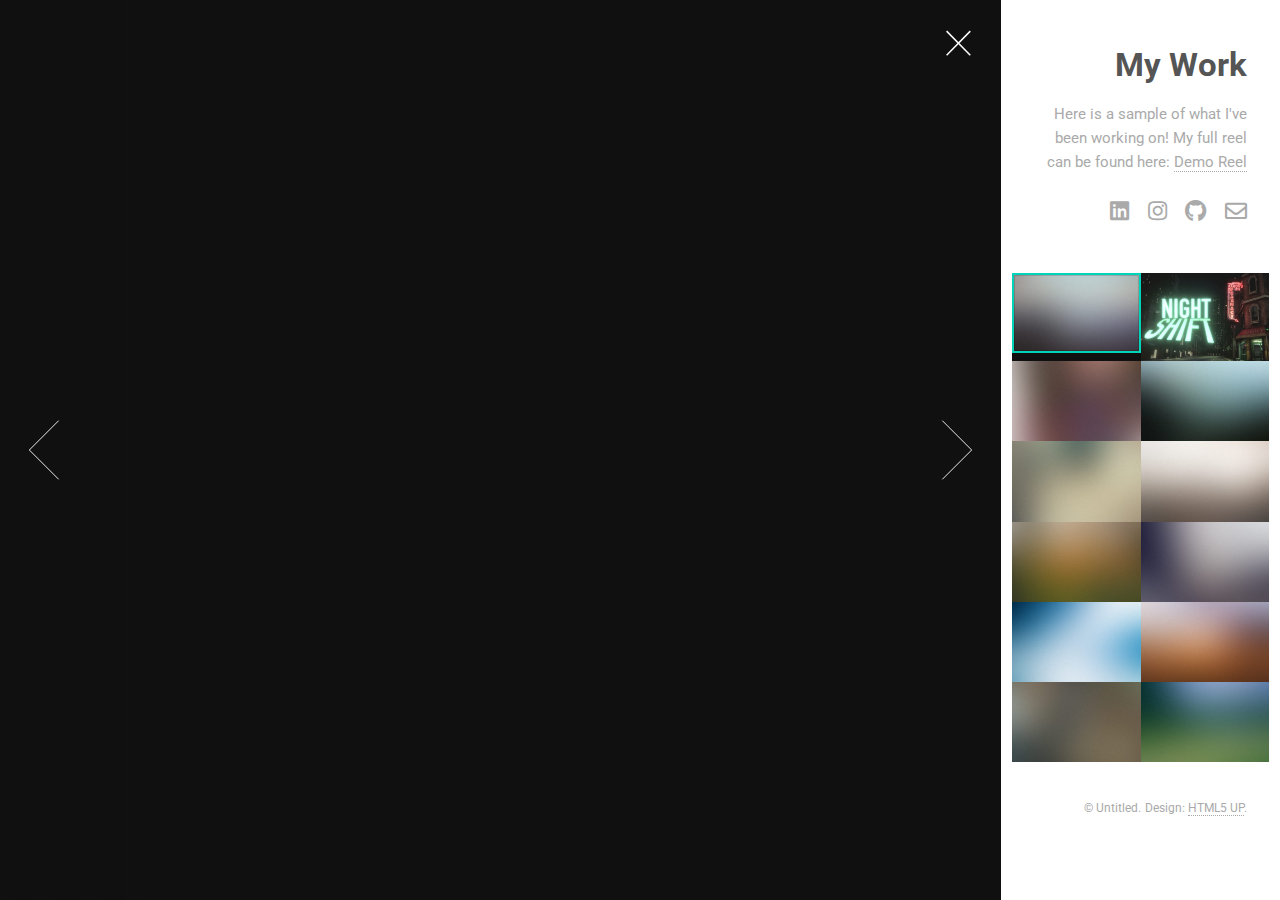
<file: index.html>
<!DOCTYPE HTML>
<!--
	Lens by HTML5 UP
	html5up.net | @ajlkn
	Free for personal and commercial use under the CCA 3.0 license (html5up.net/license)
-->
<html>
	<head>
		<title>Jaysen Duckworth Lighting Artist</title>
		<meta charset="utf-8" />
		<meta name="viewport" content="width=device-width, initial-scale=1, user-scalable=no" />
		<link rel="stylesheet" href="assets/css/main.css" />
		<noscript><link rel="stylesheet" href="assets/css/noscript.css" /></noscript>
	</head>
	<body class="is-preload-0 is-preload-1 is-preload-2">

		<!-- Main -->
			<div id="main">

				<!-- Header -->
					<header id="header">
						<h1>My Work</h1>
						<p>Here is a sample of what I've been working on! My full reel can be found here: <a href="https://vimeo.com/1047268372">Demo Reel</a></p>
						<ul class="icons">
						    <li><a href="#" class="icon brands fa-linkedin social-icon" data-url="https://www.linkedin.com/in/jaysenduckworth/"><span class="label">LinkedIn</span></a></li>
						    <li><a href="#" class="icon brands fa-instagram social-icon" data-url="https://www.instagram.com/jrduckworth"><span class="label">Instagram</span></a></li>
						    <li><a href="#" class="icon brands fa-github social-icon" data-url="https://github.com/duckwjay000"><span class="label">Github</span></a></li>
						    <li><a href="#" class="icon fa-envelope social-icon" data-url="mailto:jaysen.duckworth@gmail.com"><span class="label">Email</span></a></li>
						</ul>
					</header>

				<!-- Thumbnail -->
					<section id="thumbnails">
						<article>
							<a class="thumbnail" href="images/fulls/01.jpg" data-position="left center"><img src="images/thumbs/01.jpg" alt="" /></a>
							<h2>Diam tempus accumsan</h2>
							<p>Lorem ipsum dolor sit amet, consectetur adipiscing elit.</p>
						</article>
						<article>
							<a class="thumbnail" href="images/fulls/nightshift.png"><img src="images/thumbs/cropped-nightshift.png" alt="" /></a>
							<h2>Night Shift</h2>
							<p>A sophomore student film that I did lighting for. Done using Unreal Engine 5.</p>
						</article>
						<article>
							<a class="thumbnail" href="images/fulls/03.jpg" data-position="top center"><img src="images/thumbs/03.jpg" alt="" /></a>
							<h2>Nec accumsan enim felis</h2>
							<p>Maecenas eleifend tellus ut turpis eleifend, vitae pretium faucibus.</p>
						</article>
						<article>
							<a class="thumbnail" href="images/fulls/04.jpg"><img src="images/thumbs/04.jpg" alt="" /></a>
							<h2>Donec maximus nisi eget</h2>
							<p>Tristique in nulla vel congue. Sed sociis natoque parturient nascetur.</p>
						</article>
						<article>
							<a class="thumbnail" href="images/fulls/05.jpg" data-position="top center"><img src="images/thumbs/05.jpg" alt="" /></a>
							<h2>Nullam vitae nunc vulputate</h2>
							<p>In pellentesque cursus velit id posuere. Donec vehicula nulla.</p>
						</article>
						<article>
							<a class="thumbnail" href="images/fulls/06.jpg"><img src="images/thumbs/06.jpg" alt="" /></a>
							<h2>Phasellus magna faucibus</h2>
							<p>Nulla dignissim libero maximus tellus varius dictum ut posuere magna.</p>
						</article>
						<article>
							<a class="thumbnail" href="images/fulls/07.jpg"><img src="images/thumbs/07.jpg" alt="" /></a>
							<h2>Proin quis mauris</h2>
							<p>Etiam ultricies, lorem quis efficitur porttitor, facilisis ante orci urna.</p>
						</article>
						<article>
							<a class="thumbnail" href="images/fulls/08.jpg"><img src="images/thumbs/08.jpg" alt="" /></a>
							<h2>Gravida quis varius enim</h2>
							<p>Nunc egestas congue lorem. Nullam dictum placerat ex sapien tortor mattis.</p>
						</article>
						<article>
							<a class="thumbnail" href="images/fulls/09.jpg"><img src="images/thumbs/09.jpg" alt="" /></a>
							<h2>Morbi eget vitae adipiscing</h2>
							<p>In quis vulputate dui. Maecenas metus elit, dictum praesent lacinia lacus.</p>
						</article>
						<article>
							<a class="thumbnail" href="images/fulls/10.jpg"><img src="images/thumbs/10.jpg" alt="" /></a>
							<h2>Habitant tristique senectus</h2>
							<p>Vestibulum ante ipsum primis in faucibus orci luctus ac tincidunt dolor.</p>
						</article>
						<article>
							<a class="thumbnail" href="images/fulls/11.jpg"><img src="images/thumbs/11.jpg" alt="" /></a>
							<h2>Pharetra ex non faucibus</h2>
							<p>Ut sed magna euismod leo laoreet congue. Fusce congue enim ultricies.</p>
						</article>
						<article>
							<a class="thumbnail" href="images/fulls/12.jpg"><img src="images/thumbs/12.jpg" alt="" /></a>
							<h2>Mattis lorem sodales</h2>
							<p>Feugiat auctor leo massa, nec vestibulum nisl erat faucibus, rutrum nulla.</p>
						</article>
					</section>

				<!-- Footer -->
					<footer id="footer">
						<ul class="copyright">
							<li>&copy; Untitled.</li><li>Design: <a href="http://html5up.net">HTML5 UP</a>.</li>
						</ul>
					</footer>

			</div>

		<!-- Scripts -->
			<script src="assets/js/jquery.min.js"></script>
			<script src="assets/js/browser.min.js"></script>
			<script src="assets/js/breakpoints.min.js"></script>
			<script src="assets/js/main.js"></script>

	</body>
</html>
</file>
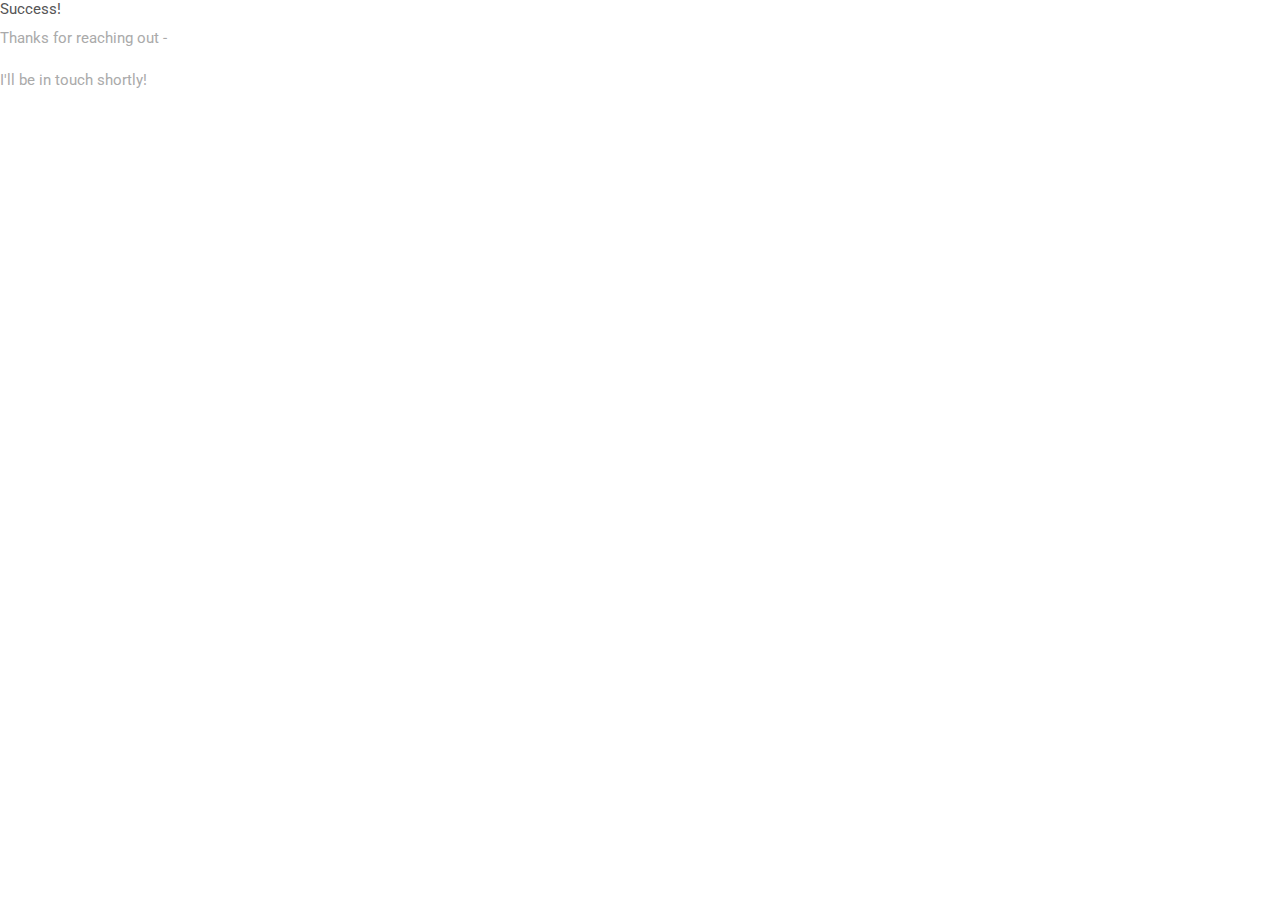
<file: redirect.html>
<html>
	<head>
		<title>Jaysen Duckworth</title>
		<meta charset="utf-8" />
		<meta name="viewport" content="width=device-width, initial-scale=1, user-scalable=no" />
		<link rel="stylesheet" href="assets/css/main.css" />
		<noscript><link rel="stylesheet" href="assets/css/noscript.css" /></noscript>
	</head>
    <body class="is-preload">
            <div class="content">
                <div class="inner">
                    <h1>Success!</h1>
                    <p>Thanks for reaching out -</p>
                    <p> I'll be in touch shortly!</p> 
                </div>
            </div>
    </body>
</html>
</file>
<file: assets/css/noscript.css>
/*
	Lens by HTML5 UP
	html5up.net | @ajlkn
	Free for personal and commercial use under the CCA 3.0 license (html5up.net/license)
*/

/* Main */

	#main {
		opacity: 1 !important;
		right: 0 !important;
	}

	body:before {
		content: 'Javascript is disabled :(';
		display: block;
		position: absolute;
		top: 50%;
		width: calc(100% - 22.5em * 0.333333333);
		height: 4em;
		margin-top: -2em;
		color: #282828;
		cursor: default;
		font-size: 3em;
		line-height: 4em;
		text-align: center;
		white-space: nowrap;
		left: 0;
	}
</file>
<file: assets/css/main.css>
@import url(fontawesome-all.min.css);
@import url("https://fonts.googleapis.com/css?family=Roboto:400,700");

/*
	Lens by HTML5 UP
	html5up.net | @ajlkn
	Free for personal and commercial use under the CCA 3.0 license (html5up.net/license)
*/

html, body, div, span, applet, object,
iframe, h1, h2, h3, h4, h5, h6, p, blockquote,
pre, a, abbr, acronym, address, big, cite,
code, del, dfn, em, img, ins, kbd, q, s, samp,
small, strike, strong, sub, sup, tt, var, b,
u, i, center, dl, dt, dd, ol, ul, li, fieldset,
form, label, legend, table, caption, tbody,
tfoot, thead, tr, th, td, article, aside,
canvas, details, embed, figure, figcaption,
footer, header, hgroup, menu, nav, output, ruby,
section, summary, time, mark, audio, video {
	margin: 0;
	padding: 0;
	border: 0;
	font-size: 100%;
	font: inherit;
	vertical-align: baseline;}

article, aside, details, figcaption, figure,
footer, header, hgroup, menu, nav, section {
	display: block;}

body {
	line-height: 1;
}

ol, ul {
	list-style: none;
}

blockquote, q {
	quotes: none;
}

	blockquote:before, blockquote:after, q:before, q:after {
		content: '';
		content: none;
	}

table {
	border-collapse: collapse;
	border-spacing: 0;
}

body {
	-webkit-text-size-adjust: none;
}

mark {
	background-color: transparent;
	color: inherit;
}

input::-moz-focus-inner {
	border: 0;
	padding: 0;
}

input, select, textarea {
	-moz-appearance: none;
	-webkit-appearance: none;
	-ms-appearance: none;
	appearance: none;
}

/* Basic */

	/*
			@-ms-viewport {
				width: device-width;
			}
		*/

	@media screen and (max-width: 480px) {

		html, body {
			min-width: 320px;
		}

	}

	body.is-preload-0 *, body.is-preload-0 *:before, body.is-preload-0 *:after {
		-moz-animation: none !important;
		-webkit-animation: none !important;
		-ms-animation: none !important;
		animation: none !important;
		-moz-transition: none !important;
		-webkit-transition: none !important;
		-ms-transition: none !important;
		transition: none !important;
	}

	html {
		box-sizing: border-box;
	}

	*, *:before, *:after {
		box-sizing: inherit;
	}

	html, body {
		background-color: #101010;
		overflow: hidden;
	}

/* Type */

	html {
		font-size: 16pt;
	}

		@media screen and (max-width: 1680px) {

			html {
				font-size: 12pt;
			}

		}

		@media screen and (max-width: 1280px) {

			html {
				font-size: 11pt;
			}

		}

	body {
		background-color: #fff;
		color: #aaa;
	}

	body, input, select, textarea {
		font-family: "Roboto", Helvetica, sans-serif;
		font-weight: 400;
		line-height: 1.65;
		font-size: 1em;
		color: #aaa;
	}

	a {
		-moz-transition: color 0.25s ease, border-bottom-color 0.25s ease;
		-webkit-transition: color 0.25s ease, border-bottom-color 0.25s ease;
		-ms-transition: color 0.25s ease, border-bottom-color 0.25s ease;
		transition: color 0.25s ease, border-bottom-color 0.25s ease;
		border-bottom: dotted 1px;
		color: inherit;
		text-decoration: none;
	}

		a:hover {
			border-bottom-color: transparent;
			color: #00D3B7;
		}

	strong, b {
		font-weight: 400;
		color: #555;
	}

	em, i {
		font-style: italic;
	}

	p {
		margin: 0 0 1.25em 0;
	}

	h1, h2, h3, h4, h5, h6 {
		font-weight: 400;
		line-height: 1.25;
		margin: 0 0 0.5em 0;
		color: #555;
	}

		h1 a, h2 a, h3 a, h4 a, h5 a, h6 a {
			color: inherit;
			text-decoration: none;
		}

	h2 {
		font-size: 1.25em;
	}

	h3 {
		font-size: 1em;
	}

	h4 {
		font-size: 0.9em;
	}

	h5 {
		font-size: 0.8em;
	}

	h6 {
		font-size: 0.7em;
	}

	sub {
		font-size: 0.8em;
		position: relative;
		top: 0.5em;
	}

	sup {
		font-size: 0.8em;
		position: relative;
		top: -0.5em;
	}

	blockquote {
		border-left: solid 4px #ccc;
		font-style: italic;
		margin: 0 0 1.25em 0;
		padding: 0.3125em 0 0.3125em 1.25em;
	}

	code {
		border-radius: 4px;
		border: solid 1px;
		font-family: "Courier New", monospace;
		font-size: 0.9em;
		margin: 0 0.25em;
		padding: 0.25em 0.65em;
		border-color: #ccc;
	}

	pre {
		-webkit-overflow-scrolling: touch;
		font-family: "Courier New", monospace;
		font-size: 0.9em;
		margin: 0 0 1.25em 0;
	}

		pre code {
			display: block;
			padding: 1em 1.5em;
			overflow-x: auto;
		}

	hr {
		border: 0;
		border-bottom: solid 1px #ccc;
		margin: 1.25em 0;
	}

		hr.major {
			margin: 1.875em 0;
		}

	.align-left {
		text-align: left;
	}

	.align-center {
		text-align: center;
	}

	.align-right {
		text-align: right;
	}

/* Button */

	input[type="submit"],
	input[type="reset"],
	input[type="button"],
	button,
	.button {
		-moz-appearance: none;
		-webkit-appearance: none;
		-ms-appearance: none;
		appearance: none;
		-moz-transition: background-color 0.25s ease-in-out, border-color 0.25s ease-in-out, color 0.25s ease-in-out;
		-webkit-transition: background-color 0.25s ease-in-out, border-color 0.25s ease-in-out, color 0.25s ease-in-out;
		-ms-transition: background-color 0.25s ease-in-out, border-color 0.25s ease-in-out, color 0.25s ease-in-out;
		transition: background-color 0.25s ease-in-out, border-color 0.25s ease-in-out, color 0.25s ease-in-out;
		background-color: transparent;
		border-radius: 4px;
		border: solid 1px #ccc;
		color: #555;
		cursor: pointer;
		display: inline-block;
		line-height: 1;
		padding: 0.75em 1.5em;
		text-align: center;
		text-decoration: none;
		white-space: nowrap;
	}

		input[type="submit"]:hover,
		input[type="reset"]:hover,
		input[type="button"]:hover,
		button:hover,
		.button:hover {
			border-color: #00D3B7;
			color: #00D3B7;
		}

			input[type="submit"]:hover:active,
			input[type="reset"]:hover:active,
			input[type="button"]:hover:active,
			button:hover:active,
			.button:hover:active {
				background-color: rgba(0, 211, 183, 0.15);
			}

		input[type="submit"].icon,
		input[type="reset"].icon,
		input[type="button"].icon,
		button.icon,
		.button.icon {
			padding-left: 1.35em;
		}

			input[type="submit"].icon:before,
			input[type="reset"].icon:before,
			input[type="button"].icon:before,
			button.icon:before,
			.button.icon:before {
				margin-right: 0.5em;
			}

		input[type="submit"].fit,
		input[type="reset"].fit,
		input[type="button"].fit,
		button.fit,
		.button.fit {
			width: 100%;
		}

		input[type="submit"].small,
		input[type="reset"].small,
		input[type="button"].small,
		button.small,
		.button.small {
			font-size: 0.8em;
		}

		input[type="submit"].large,
		input[type="reset"].large,
		input[type="button"].large,
		button.large,
		.button.large {
			font-size: 1.35em;
		}

		input[type="submit"].disabled, input[type="submit"]:disabled,
		input[type="reset"].disabled,
		input[type="reset"]:disabled,
		input[type="button"].disabled,
		input[type="button"]:disabled,
		button.disabled,
		button:disabled,
		.button.disabled,
		.button:disabled {
			pointer-events: none;
			opacity: 0.25;
		}

/* Form */

	form {
		margin: 0 0 1.25em 0;
	}

	label {
		color: #555;
		display: block;
		font-size: 0.9em;
		font-weight: 400;
		margin: 0 0 0.625em 0;
	}

	input[type="text"],
	input[type="password"],
	input[type="email"],
	select,
	textarea {
		-moz-appearance: none;
		-webkit-appearance: none;
		-ms-appearance: none;
		appearance: none;
		background-color: transparent;
		border-radius: 4px;
		border: solid 1px #ccc;
		color: inherit;
		display: block;
		outline: 0;
		padding: 0 0.75em;
		text-decoration: none;
		width: 100%;
	}

		input[type="text"]:invalid,
		input[type="password"]:invalid,
		input[type="email"]:invalid,
		select:invalid,
		textarea:invalid {
			box-shadow: none;
		}

		input[type="text"]:focus,
		input[type="password"]:focus,
		input[type="email"]:focus,
		select:focus,
		textarea:focus {
			border-color: #00D3B7;
		}

	select {
		background-image: url("data:image/svg+xml;charset=utf8,%3Csvg xmlns='http://www.w3.org/2000/svg' width='40' height='40' preserveAspectRatio='none' viewBox='0 0 40 40'%3E%3Cpath d='M9.4,12.3l10.4,10.4l10.4-10.4c0.2-0.2,0.5-0.4,0.9-0.4c0.3,0,0.6,0.1,0.9,0.4l3.3,3.3c0.2,0.2,0.4,0.5,0.4,0.9 c0,0.4-0.1,0.6-0.4,0.9L20.7,31.9c-0.2,0.2-0.5,0.4-0.9,0.4c-0.3,0-0.6-0.1-0.9-0.4L4.3,17.3c-0.2-0.2-0.4-0.5-0.4-0.9 c0-0.4,0.1-0.6,0.4-0.9l3.3-3.3c0.2-0.2,0.5-0.4,0.9-0.4S9.1,12.1,9.4,12.3z' fill='%23ccc' /%3E%3C/svg%3E");
		background-size: 1.25rem;
		background-repeat: no-repeat;
		background-position: calc(100% - 1rem) center;
		height: 2.75em;
		padding-right: 2.75em;
		text-overflow: ellipsis;
	}

		select option {
			color: #555;
			background: #fff;
		}

		select:focus::-ms-value {
			background-color: transparent;
		}

		select::-ms-expand {
			display: none;
		}

	.select-wrapper {
		text-decoration: none;
		display: block;
		position: relative;
	}

		.select-wrapper:before {
			-moz-osx-font-smoothing: grayscale;
			-webkit-font-smoothing: antialiased;
			display: inline-block;
			font-style: normal;
			font-variant: normal;
			text-rendering: auto;
			line-height: 1;
			text-transform: none !important;
			font-family: 'Font Awesome 5 Free';
			font-weight: 900;
		}

		.select-wrapper:before {
			color: #ccc;
			content: '\f107';
			display: block;
			height: 2.75em;
			line-height: 2.75em;
			pointer-events: none;
			position: absolute;
			right: 0;
			text-align: center;
			top: 0;
			width: 2.75em;
		}

		.select-wrapper select::-ms-expand {
			display: none;
		}

	input[type="text"],
	input[type="password"],
	input[type="email"],
	select {
		height: 2.75em;
	}

	textarea {
		padding: 0.75em 1em;
	}

	input[type="checkbox"],
	input[type="radio"] {
		-moz-appearance: none;
		-webkit-appearance: none;
		-ms-appearance: none;
		appearance: none;
		display: block;
		float: left;
		margin-right: -2em;
		opacity: 0;
		width: 1em;
		z-index: -1;
	}

		input[type="checkbox"] + label,
		input[type="radio"] + label {
			text-decoration: none;
			color: #aaa;
			cursor: pointer;
			display: inline-block;
			font-size: 1em;
			font-weight: 400;
			margin: 0;
			padding-left: 2.4em;
			padding-right: 0.75em;
			position: relative;
		}

			input[type="checkbox"] + label:before,
			input[type="radio"] + label:before {
				-moz-osx-font-smoothing: grayscale;
				-webkit-font-smoothing: antialiased;
				display: inline-block;
				font-style: normal;
				font-variant: normal;
				text-rendering: auto;
				line-height: 1;
				text-transform: none !important;
				font-family: 'Font Awesome 5 Free';
				font-weight: 900;
			}

			input[type="checkbox"] + label:before,
			input[type="radio"] + label:before {
				background: transparent;
				border-radius: 4px;
				border: solid 1px #ccc;
				content: '';
				display: inline-block;
				font-size: 0.8em;
				height: 2.0625em;
				left: 0;
				line-height: 2.0625em;
				position: absolute;
				text-align: center;
				top: 0;
				width: 2.0625em;
			}

		input[type="checkbox"]:checked + label:before,
		input[type="radio"]:checked + label:before {
			background-color: #555;
			border-color: #555;
			color: #fff;
			content: '\f00c';
		}

		input[type="checkbox"]:focus + label:before,
		input[type="radio"]:focus + label:before {
			border-color: #00D3B7;
		}

	input[type="checkbox"] + label:before {
		border-radius: 4px;
	}

	input[type="radio"] + label:before {
		border-radius: 100%;
	}

	::-webkit-input-placeholder {
		opacity: 1.0;
		color: #ccc !important;
	}

	:-moz-placeholder {
		opacity: 1.0;
		color: #ccc !important;
	}

	::-moz-placeholder {
		opacity: 1.0;
		color: #ccc !important;
	}

	:-ms-input-placeholder {
		opacity: 1.0;
		color: #ccc !important;
	}

	.field {
		margin: 0 0 1.25em 0;
	}

/* Icon */

	.icon {
		text-decoration: none;
		border-bottom: none;
		position: relative;
	}

		.icon:before {
			-moz-osx-font-smoothing: grayscale;
			-webkit-font-smoothing: antialiased;
			display: inline-block;
			font-style: normal;
			font-variant: normal;
			text-rendering: auto;
			line-height: 1;
			text-transform: none !important;
			font-family: 'Font Awesome 5 Free';
			font-weight: 400;
		}

		.icon > .label {
			display: none;
		}

		.icon:before {
			line-height: inherit;
		}

		.icon.solid:before {
			font-weight: 900;
		}

		.icon.brands:before {
			font-family: 'Font Awesome 5 Brands';
		}

/* List */

	ol {
		list-style: decimal;
		margin: 0 0 1.25em 0;
		padding-left: 1.25em;
	}

		ol li {
			padding-left: 0.25em;
		}

	ul {
		list-style: disc;
		margin: 0 0 1.25em 0;
		padding-left: 1em;
	}

		ul li {
			padding-left: 0.5em;
		}

		ul.alt {
			list-style: none;
			padding-left: 0;
		}

			ul.alt li {
				border-top: solid 1px #ccc;
				padding: 0.5em 0;
			}

				ul.alt li:first-child {
					border-top: 0;
					padding-top: 0;
				}

	dl {
		margin: 0 0 1.25em 0;
	}

		dl dt {
			display: block;
			font-weight: 400;
			margin: 0 0 0.625em 0;
		}

		dl dd {
			margin-left: 1.25em;
		}

/* Actions */

	ul.actions {
		display: -moz-flex;
		display: -webkit-flex;
		display: -ms-flex;
		display: flex;
		cursor: default;
		list-style: none;
		margin-left: -0.625em;
		padding-left: 0;
	}

		ul.actions li {
			padding: 0 0 0 0.625em;
			vertical-align: middle;
		}

		ul.actions.special {
			-moz-justify-content: center;
			-webkit-justify-content: center;
			-ms-justify-content: center;
			justify-content: center;
			width: 100%;
			margin-left: 0;
		}

			ul.actions.special li:first-child {
				padding-left: 0;
			}

		ul.actions.stacked {
			-moz-flex-direction: column;
			-webkit-flex-direction: column;
			-ms-flex-direction: column;
			flex-direction: column;
			margin-left: 0;
		}

			ul.actions.stacked li {
				padding: 0.8125em 0 0 0;
			}

				ul.actions.stacked li:first-child {
					padding-top: 0;
				}

		ul.actions.fit {
			width: calc(100% + 0.625em);
		}

			ul.actions.fit li {
				-moz-flex-grow: 1;
				-webkit-flex-grow: 1;
				-ms-flex-grow: 1;
				flex-grow: 1;
				-moz-flex-shrink: 1;
				-webkit-flex-shrink: 1;
				-ms-flex-shrink: 1;
				flex-shrink: 1;
				width: 100%;
			}

				ul.actions.fit li > * {
					width: 100%;
				}

			ul.actions.fit.stacked {
				width: 100%;
			}

		@media screen and (max-width: 480px) {

			ul.actions:not(.fixed) {
				-moz-flex-direction: column;
				-webkit-flex-direction: column;
				-ms-flex-direction: column;
				flex-direction: column;
				margin-left: 0;
				width: 100% !important;
			}

				ul.actions:not(.fixed) li {
					-moz-flex-grow: 1;
					-webkit-flex-grow: 1;
					-ms-flex-grow: 1;
					flex-grow: 1;
					-moz-flex-shrink: 1;
					-webkit-flex-shrink: 1;
					-ms-flex-shrink: 1;
					flex-shrink: 1;
					padding: 0.625em 0 0 0;
					text-align: center;
					width: 100%;
				}

					ul.actions:not(.fixed) li > * {
						width: 100%;
					}

					ul.actions:not(.fixed) li:first-child {
						padding-top: 0;
					}

					ul.actions:not(.fixed) li input[type="submit"],
					ul.actions:not(.fixed) li input[type="reset"],
					ul.actions:not(.fixed) li input[type="button"],
					ul.actions:not(.fixed) li button,
					ul.actions:not(.fixed) li .button {
						width: 100%;
					}

						ul.actions:not(.fixed) li input[type="submit"].icon:before,
						ul.actions:not(.fixed) li input[type="reset"].icon:before,
						ul.actions:not(.fixed) li input[type="button"].icon:before,
						ul.actions:not(.fixed) li button.icon:before,
						ul.actions:not(.fixed) li .button.icon:before {
							margin-left: -0.5rem;
						}

		}

/* Icons */

	ul.icons {
		cursor: default;
		list-style: none;
		padding-left: 0;
	}

		ul.icons li {
			display: inline-block;
			padding: 0 1em 0 0;
		}

			ul.icons li:last-child {
				padding-right: 0;
			}

			ul.icons li .icon:before {
				font-size: 1.5rem;
			}

/* Main */

	#main {
		-moz-transition: opacity 0.75s ease, right 0.75s ease, left 0.75s ease, visibility 0.75s;
		-webkit-transition: opacity 0.75s ease, right 0.75s ease, left 0.75s ease, visibility 0.75s;
		-ms-transition: opacity 0.75s ease, right 0.75s ease, left 0.75s ease, visibility 0.75s;
		transition: opacity 0.75s ease, right 0.75s ease, left 0.75s ease, visibility 0.75s;
		-webkit-overflow-scrolling: touch;
		position: fixed;
		top: 0;
		width: 22.5em;
		height: 100%;
		background: #fff;
		outline: 0;
		overflow-x: hidden;
		overflow-y: auto;
		text-align: right;
		visibility: visible;
		z-index: 10000;
		right: 0;
	}

		#main .toggle {
			-webkit-tap-highlight-color: rgba(0, 0, 0, 0);
			position: absolute;
			top: 0;
			width: 4em;
			height: 4em;
			background-image: url("images/close-small-alt.svg");
			background-repeat: no-repeat;
			background-size: 32px 32px;
			cursor: pointer;
			display: none;
			z-index: 1;
			background-position: 0.5em 0.5em;
			left: 0;
		}

		body.fullscreen #main {
			visibility: hidden;
			right: -22.5em;
		}

		body.is-preload-1 #main {
			opacity: 0;
			right: -2em;
		}

		@media screen and (max-width: 1280px) {

			#main {
				width: 19em;
			}

				body.fullscreen #main {
					right: -19em;
				}

		}

		@media screen and (max-width: 980px) {

			#main {
				background: rgba(255, 255, 255, 0.925);
			}

				#main .toggle {
					display: block;
				}

		}

		@media screen and (max-width: 480px) {

			#main {
				-moz-transition: opacity 0.5s ease, visibility 0.5s;
				-webkit-transition: opacity 0.5s ease, visibility 0.5s;
				-ms-transition: opacity 0.5s ease, visibility 0.5s;
				transition: opacity 0.5s ease, visibility 0.5s;
				width: 100%;
				background: #fff;
				text-align: center;
			}

				body.is-preload-1 #main {
					left: auto !important;
					right: auto !important;
				}

				body.fullscreen #main {
					left: auto !important;
					right: auto !important;
					opacity: 0;
				}

				#main .toggle {
					display: none;
				}

		}

/* Header */

	#header {
		padding: 3em 2.25em 1.75em 2.25em ;
	}

		#header h1 {
			font-size: 2.25em;
			font-weight: 700;
		}

/* Footer */

	#footer {
		padding: 2.25em 2.25em 1em 2.25em ;
	}

		#footer .copyright {
			list-style: none;
			padding: 0;
		}

			#footer .copyright li {
				display: inline-block;
				font-size: 0.8em;
				margin-left: 0.35em;
				padding: 0;
			}

				#footer .copyright li:first-child {
					margin-left: 0;
				}

/* Thumbnails */

	#thumbnails {
		display: -moz-flex;
		display: -webkit-flex;
		display: -ms-flex;
		display: flex;
		-moz-flex-wrap: wrap;
		-webkit-flex-wrap: wrap;
		-ms-flex-wrap: wrap;
		flex-wrap: wrap;
		padding: 0 0.75em;
	}

		#thumbnails article {
			position: relative;
			width: 50%;
			background: #101010;
			outline: 0;
		}

			#thumbnails article .thumbnail {
				-webkit-tap-highlight-color: rgba(0, 0, 0, 0);
				display: block;
				position: relative;
				border: 0;
				outline: 0;
			}

				#thumbnails article .thumbnail img {
					display: block;
					width: 100%;
				}

				#thumbnails article .thumbnail:before {
					pointer-events: none;
					-moz-transition: opacity 0.25s ease;
					-webkit-transition: opacity 0.25s ease;
					-ms-transition: opacity 0.25s ease;
					transition: opacity 0.25s ease;
					content: '';
					position: absolute;
					left: 0;
					top: 0;
					width: 100%;
					height: 100%;
					box-shadow: inset 0 0 0 2px #00D3B7, inset 0 0 0px 3px rgba(0, 0, 0, 0.15);
					opacity: 0;
					z-index: 1;
				}

				#thumbnails article .thumbnail:focus:before {
					opacity: 0.5;
				}

			#thumbnails article h2, #thumbnails article p {
				display: none;
			}

			#thumbnails article.active .thumbnail:before {
				opacity: 1;
			}

		@media screen and (max-width: 480px) {

			#thumbnails article .thumbnail:before {
				display: none;
			}

		}

/* Viewer */

	@-moz-keyframes spinner {
		0% {
			-moz-transform: rotate(0deg);
			-webkit-transform: rotate(0deg);
			-ms-transform: rotate(0deg);
			transform: rotate(0deg);
		}

		100% {
			-moz-transform: rotate(360deg);
			-webkit-transform: rotate(360deg);
			-ms-transform: rotate(360deg);
			transform: rotate(360deg);
		}
	}

	@-webkit-keyframes spinner {
		0% {
			-moz-transform: rotate(0deg);
			-webkit-transform: rotate(0deg);
			-ms-transform: rotate(0deg);
			transform: rotate(0deg);
		}

		100% {
			-moz-transform: rotate(360deg);
			-webkit-transform: rotate(360deg);
			-ms-transform: rotate(360deg);
			transform: rotate(360deg);
		}
	}

	@-ms-keyframes spinner {
		0% {
			-moz-transform: rotate(0deg);
			-webkit-transform: rotate(0deg);
			-ms-transform: rotate(0deg);
			transform: rotate(0deg);
		}

		100% {
			-moz-transform: rotate(360deg);
			-webkit-transform: rotate(360deg);
			-ms-transform: rotate(360deg);
			transform: rotate(360deg);
		}
	}

	@keyframes spinner {
		0% {
			-moz-transform: rotate(0deg);
			-webkit-transform: rotate(0deg);
			-ms-transform: rotate(0deg);
			transform: rotate(0deg);
		}

		100% {
			-moz-transform: rotate(360deg);
			-webkit-transform: rotate(360deg);
			-ms-transform: rotate(360deg);
			transform: rotate(360deg);
		}
	}

	#viewer {
		-moz-transition: opacity 0.75s ease, width 0.75s ease;
		-webkit-transition: opacity 0.75s ease, width 0.75s ease;
		-ms-transition: opacity 0.75s ease, width 0.75s ease;
		transition: opacity 0.75s ease, width 0.75s ease;
		position: absolute;
		top: 0;
		width: calc(100% - 22.5em);
		height: 100%;
		left: 0;
	}

		#viewer .inner {
			pointer-events: none;
			position: absolute;
			top: 0;
			left: 0;
			width: 100%;
			height: 100%;
			z-index: 2;
		}

			#viewer .inner > * {
				pointer-events: auto;
			}

			#viewer .inner:before {
				background-image: -moz-linear-gradient(left, rgba(16,16,16,0.2), rgba(16,16,16,0) 10em, rgba(16,16,16,0)), -moz-linear-gradient(right, rgba(16,16,16,0.2), rgba(16,16,16,0) 10em, rgba(16,16,16,0));
				background-image: -webkit-linear-gradient(left, rgba(16,16,16,0.2), rgba(16,16,16,0) 10em, rgba(16,16,16,0)), -webkit-linear-gradient(right, rgba(16,16,16,0.2), rgba(16,16,16,0) 10em, rgba(16,16,16,0));
				background-image: -ms-linear-gradient(left, rgba(16,16,16,0.2), rgba(16,16,16,0) 10em, rgba(16,16,16,0)), -ms-linear-gradient(right, rgba(16,16,16,0.2), rgba(16,16,16,0) 10em, rgba(16,16,16,0));
				background-image: linear-gradient(left, rgba(16,16,16,0.2), rgba(16,16,16,0) 10em, rgba(16,16,16,0)), linear-gradient(right, rgba(16,16,16,0.2), rgba(16,16,16,0) 10em, rgba(16,16,16,0));
				content: '';
				display: block;
				position: absolute;
				top: 0;
				left: 0;
				width: 100%;
				height: 100%;
			}

			#viewer .inner .toggle {
				-webkit-tap-highlight-color: rgba(0, 0, 0, 0);
				position: absolute;
				top: 0;
				width: 4em;
				height: 4em;
				background-image: url("images/close.svg");
				background-repeat: no-repeat;
				background-size: 64px 64px;
				cursor: pointer;
				z-index: 1;
				right: 0;
				background-position: calc(100% - 0.75em) 0.75em;
			}

			#viewer .inner .nav-next,
			#viewer .inner .nav-previous {
				-webkit-tap-highlight-color: rgba(0, 0, 0, 0);
				position: absolute;
				top: 50%;
				width: 6em;
				height: 6em;
				margin-top: -3em;
				background-image: url("images/arrow.svg");
				background-position: center;
				background-repeat: no-repeat;
				background-size: contain;
				cursor: pointer;
			}

			#viewer .inner .nav-previous {
				-moz-transform: scaleX(-1);
				-webkit-transform: scaleX(-1);
				-ms-transform: scaleX(-1);
				transform: scaleX(-1);
				left: 0;
			}

			#viewer .inner .nav-next {
				right: 0;
			}

		#viewer .slide {
			-moz-transition: opacity 0.5s ease-in-out;
			-webkit-transition: opacity 0.5s ease-in-out;
			-ms-transition: opacity 0.5s ease-in-out;
			transition: opacity 0.5s ease-in-out;
			position: absolute;
			top: 0;
			left: 0;
			width: 100%;
			height: 100%;
			opacity: 1;
			z-index: 1;
		}

			#viewer .slide .caption {
				background-image: -moz-linear-gradient(bottom, rgba(16,16,16,0.75), rgba(16,16,16,0.25) 80%, rgba(16,16,16,0));
				background-image: -webkit-linear-gradient(bottom, rgba(16,16,16,0.75), rgba(16,16,16,0.25) 80%, rgba(16,16,16,0));
				background-image: -ms-linear-gradient(bottom, rgba(16,16,16,0.75), rgba(16,16,16,0.25) 80%, rgba(16,16,16,0));
				background-image: linear-gradient(bottom, rgba(16,16,16,0.75), rgba(16,16,16,0.25) 80%, rgba(16,16,16,0));
				padding: 2em 2em 0.75em 2em ;
				position: absolute;
				bottom: 0;
				left: 0;
				width: 100%;
				color: rgba(255, 255, 255, 0.5);
				z-index: 1;
			}

				#viewer .slide .caption h2, #viewer .slide .caption h3, #viewer .slide .caption h4, #viewer .slide .caption h5, #viewer .slide .caption h6 {
					color: #fff;
				}

			#viewer .slide .image {
				-moz-transition: opacity 0.5s ease-in-out;
				-webkit-transition: opacity 0.5s ease-in-out;
				-ms-transition: opacity 0.5s ease-in-out;
				transition: opacity 0.5s ease-in-out;
				position: absolute;
				top: 0;
				left: 0;
				width: 100%;
				height: 100%;
				background-repeat: no-repeat;
				background-size: cover;
				opacity: 0;
			}

			#viewer .slide:before {
				-moz-animation: spinner 1s linear infinite;
				-webkit-animation: spinner 1s linear infinite;
				-ms-animation: spinner 1s linear infinite;
				animation: spinner 1s linear infinite;
				-moz-transition: opacity 0.5s ease-in-out;
				-webkit-transition: opacity 0.5s ease-in-out;
				-ms-transition: opacity 0.5s ease-in-out;
				transition: opacity 0.5s ease-in-out;
				content: '';
				display: block;
				position: absolute;
				top: 50%;
				left: 50%;
				width: 3em;
				height: 3em;
				background-image: url("images/spinner.svg");
				background-position: center;
				background-repeat: no-repeat;
				background-size: contain;
				margin: -1.5em 0 0 -1.5em;
				opacity: 0;
			}

			#viewer .slide.loading:before {
				opacity: 1;
			}

			#viewer .slide.active .image {
				opacity: 1;
			}

		body.fullscreen #viewer {
			width: 100%;
		}

			body.fullscreen #viewer .inner .toggle {
				background-image: url("images/open.svg");
			}

		body.is-preload-1 #viewer {
			opacity: 0;
		}

		body.is-preload-2 #viewer .slide {
			opacity: 0;
		}

		@media screen and (max-width: 1280px) {

			#viewer {
				width: calc(100% - 19em);
			}

		}

		@media screen and (max-width: 980px) {

			#viewer {
				width: 100%;
			}

				#viewer .inner .toggle {
					-moz-transition: opacity 0.75s ease;
					-webkit-transition: opacity 0.75s ease;
					-ms-transition: opacity 0.75s ease;
					transition: opacity 0.75s ease;
					background-image: url("images/open.svg");
					opacity: 0;
					right: 0;
				}

				body.fullscreen #viewer .inner .toggle {
					opacity: 1;
				}

		}

		@media screen and (max-width: 736px) {

			#viewer .inner .toggle {
				background-size: 32px 32px;
			}

			#viewer .inner .nav-next,
			#viewer .inner .nav-previous {
				background-image: url("images/arrow-small.svg");
				background-size: 32px 32px;
			}

			body.fullscreen #viewer .inner .toggle {
				background-image: url("images/open-small.svg");
			}

		}

		@media screen and (max-width: 480px) {

			#viewer {
				-moz-transition: opacity 0.5s ease;
				-webkit-transition: opacity 0.5s ease;
				-ms-transition: opacity 0.5s ease;
				transition: opacity 0.5s ease;
				-moz-transition-delay: 0s;
				-webkit-transition-delay: 0s;
				-ms-transition-delay: 0s;
				transition-delay: 0s;
				opacity: 0;
			}

				#viewer .inner .toggle {
					background-image: url("images/close-small.svg") !important;
					background-size: 32px 32px;
				}

				body.fullscreen #viewer {
					-moz-transition-delay: 0.5s;
					-webkit-transition-delay: 0.5s;
					-ms-transition-delay: 0.5s;
					transition-delay: 0.5s;
					opacity: 1;
				}

		}
</file>
